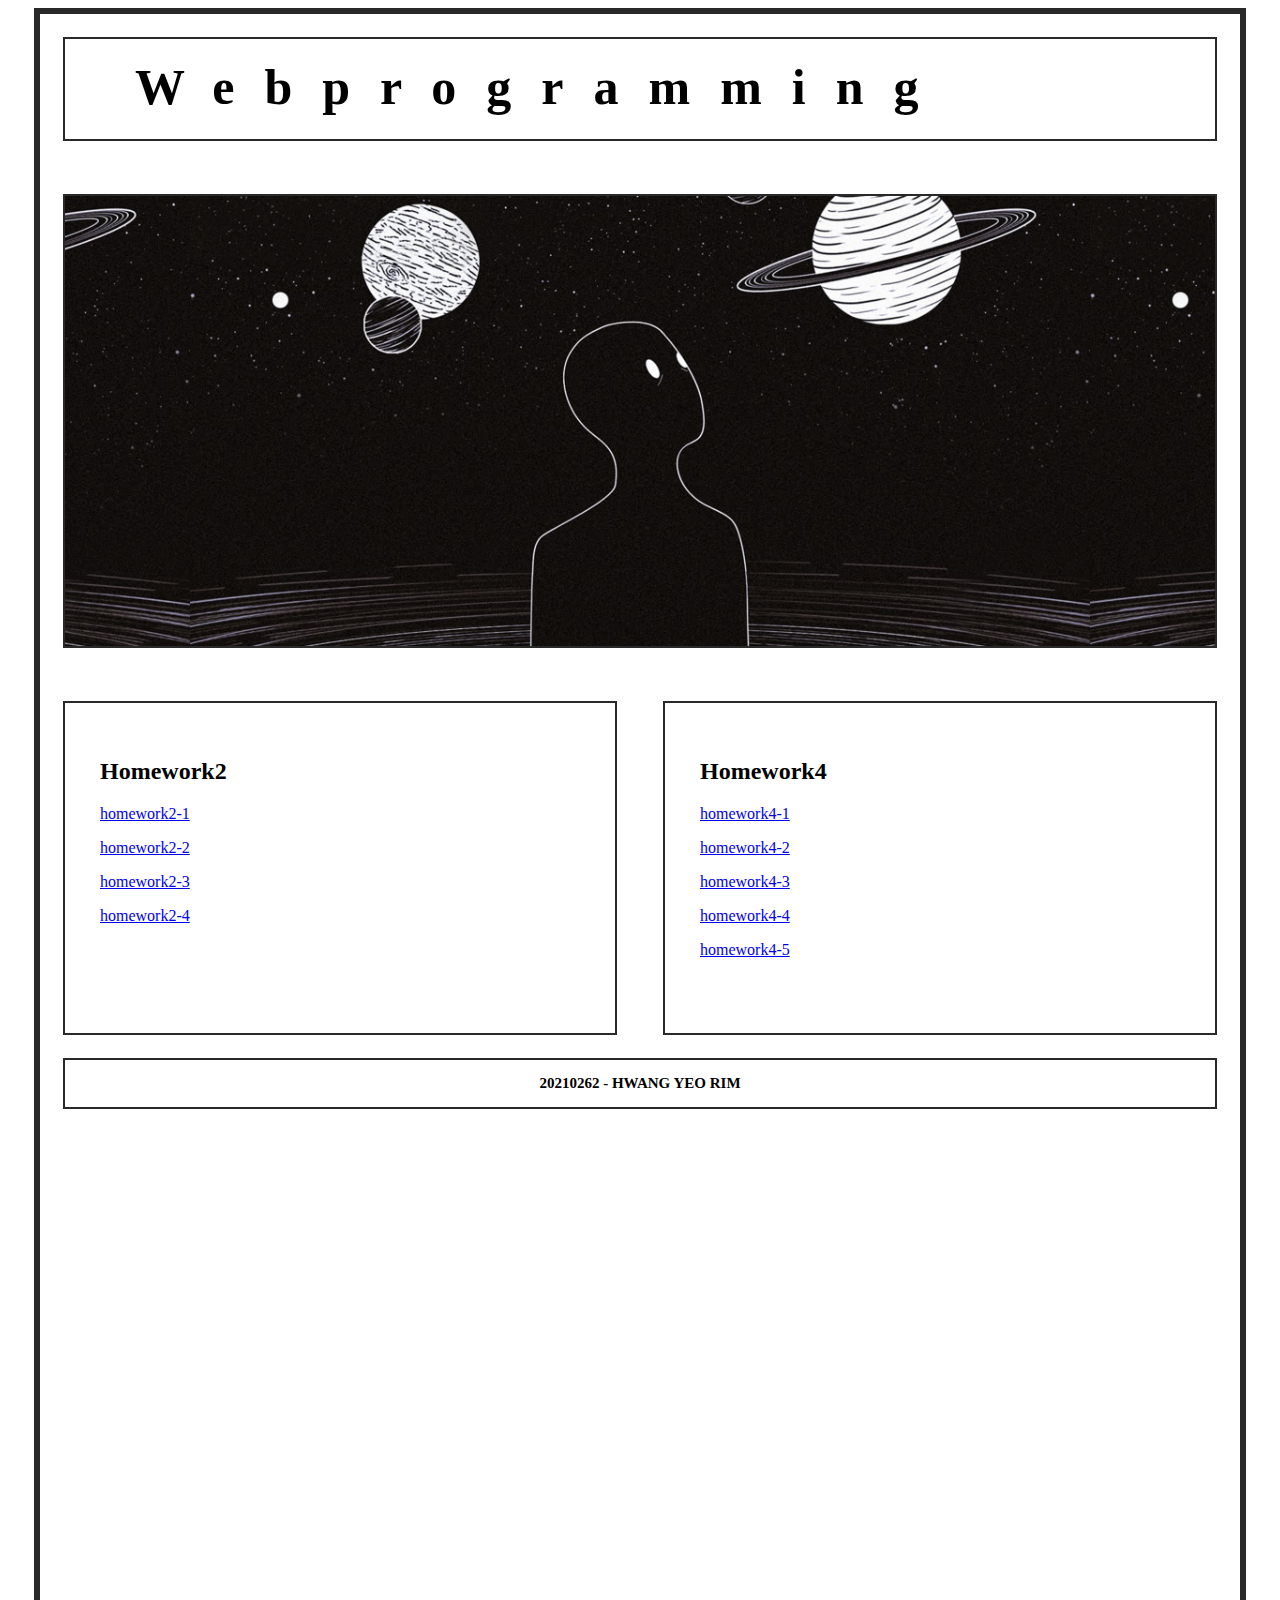
<file: index.html>
<!DOCTYPE html>
<html>
<head>
<title>Hwangyeorim</title>
<meta charset="UTF-8">
<meta name="viewport" content="width=device-width, initial-scale=1.0">
<link href="homework3.css" rel="stylesheet" type="text/css">
</head>
<body>

    <div id="home">
        <div id="title">
            <h1>Webprogramming</h1>
        </div>
        <div id="content"></div>

        
            <div id="column">
            <h2>Homework2</h2>
            <form style="margin:auto;width:100%" action="/action_page.php" target="_blank">
              <a href="homework21.html">homework2-1</a></p>
              <a href="homework22.html">homework2-2</a></p>
              <a href="homework23.html">homework2-3</a></p>
              <a href="homework24.html">homework2-4</a></p>
            </div>    
        <div id="column">
            <h2>Homework4</h2>
            <form style="margin:auto;width:100%" action="/action_page.php" target="_blank">
              <a href="homework41.html">homework4-1</a></p>
              <a href="homework42.html">homework4-2</a></p>
              <a href="homework43.html">homework4-3</a></p>
              <a href="homework44.html">homework4-4</a></p>
              <a href="homework45.html">homework4-5</a></p>
            </div>
        <div id="footer">
              <p>20210262 - HWANG YEO RIM</p>
          </div>          
          
</body>
</html>
</file>
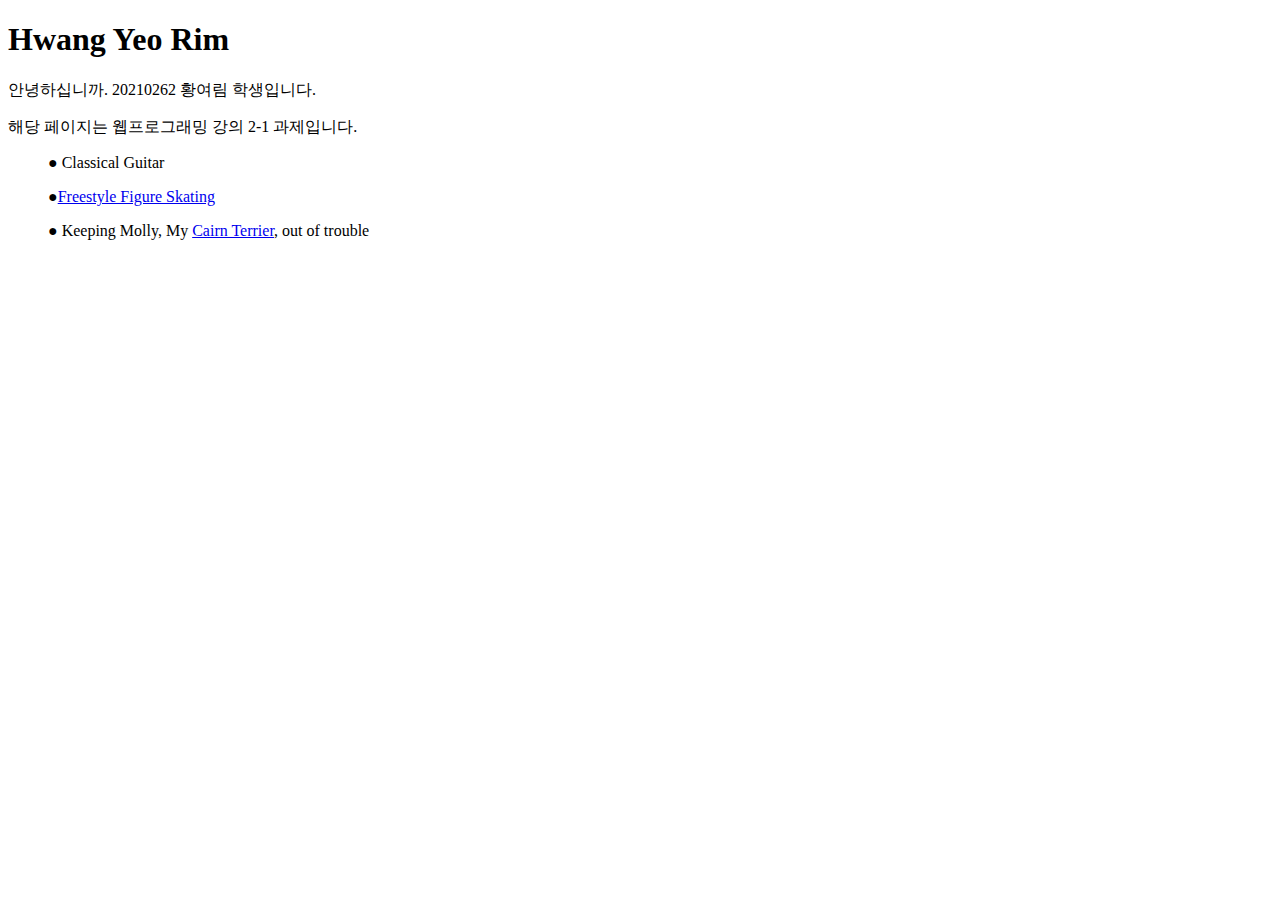
<file: homework21.html>
<!DOCTYPE html>
<html>
<body>

<h1>Hwang Yeo Rim</h1>

<p>안녕하십니까. 20210262 황여림 학생입니다.</p>
<p>해당 페이지는 웹프로그래밍 강의 2-1 과제입니다.</p>

<blockquote cite="http://www.worldwildlife.org/who/index.html">
    <p>● Classical Guitar</p>
    <p>●<a href="https://en.wikipedia.org/wiki/Figure_skating">Freestyle Figure Skating</a></p>
    <p>● Keeping Molly, My <a href="https://en.wikipedia.org/wiki/Cairn_Terrier">Cairn Terrier</a>, out of trouble</p>

</blockquote>

</body>
</html>
</file>
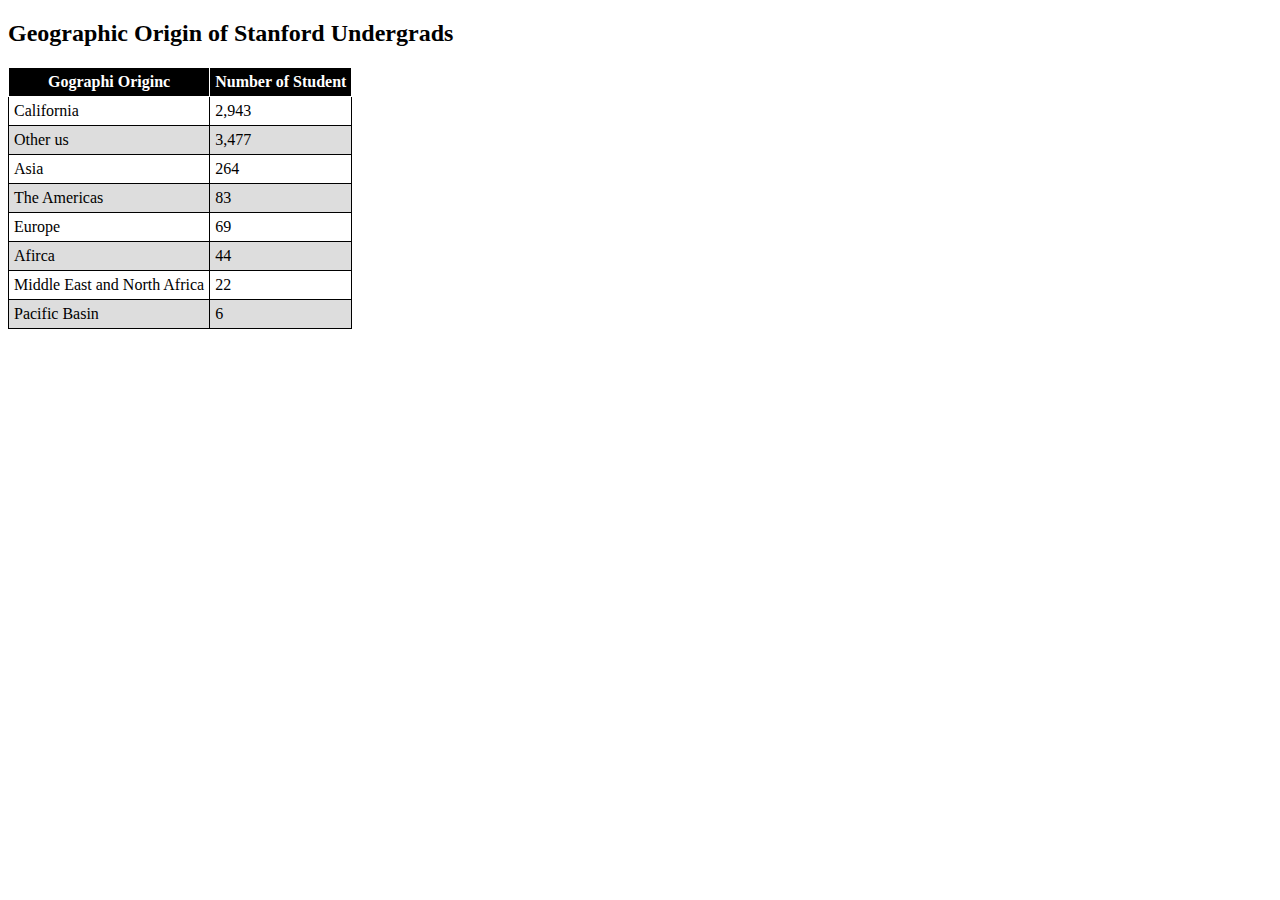
<file: homework22.html>
<!DOCTYPE html>
<html>
<head>
<style>
table, td {
  border: 1px solid black;
  border-collapse: collapse;
}
th {
border : 1px solid white;}

th, td {
  padding: 5px;
 
}

th{
  background-color:black ;
}

tr:nth-child(odd) {
  background-color: #dddddd;
 
</style>
</head>
<body>

<h2>Geographic Origin of Stanford Undergrads</h2>

<table>
  <th  style ="color: white">Gographi Originc</th>
  <th  style ="color:white">Number of Student</th>
  </tr>
  <tr>
    <td>California</td>
    <td>2,943</td>
  </tr>
  <tr>
    <td>Other us</td>
    <td>3,477</td>
  </tr>
  <tr>
    <td>Asia</td>
    <td>264</td>
  </tr>
  <tr>
    <td>The Americas</td>
    <td>83</td>
  </tr>
  <tr>
    <td>Europe</td>
    <td>69</td>
  </tr>
  <tr>
    <td>Afirca</td>
    <td>44</td>
  </tr>
  <tr>
    <td>Middle East and North Africa</td>
    <td>22</td>
  </tr>
    <tr>
    <td>Pacific Basin</td>
    <td>6</td>
  </tr>
</table>

</body>
</html>
</file>
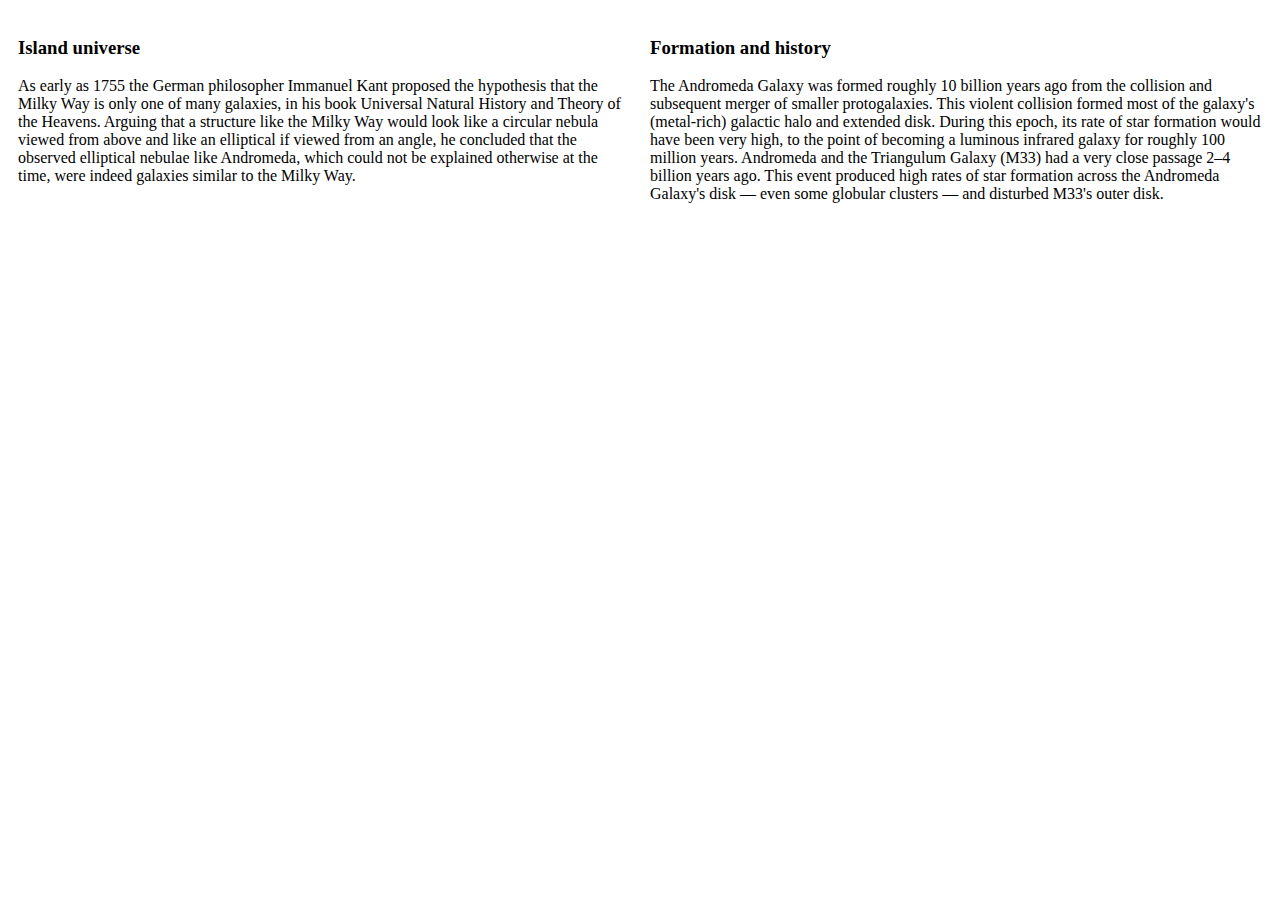
<file: homework23.html>
<!DOCTYPE html>
<html>
<head>
<style>
* {
  box-sizing: border-box;
}

/* Create two equal columns that floats next to each other */
.column {
  float: left;
  width: 50%;
  padding: 10px;
  height: 300px; /* Should be removed. Only for demonstration */
}

/* Clear floats after the columns */
.row:after {
  content: "";
  display: table;
  clear: both;
}
</style>
</head>
<body>

<div class="row">
  <div class="column">
    <h3>Island universe</h2>
    <p>As early as 1755 the German philosopher Immanuel Kant proposed the hypothesis that the Milky Way is only one of many galaxies, in his book Universal Natural History and Theory of the Heavens. Arguing that a structure like the Milky Way would look like a circular nebula viewed from above and like an elliptical if viewed from an angle, he concluded that the observed elliptical nebulae like Andromeda, which could not be explained otherwise at the time, were indeed galaxies similar to the Milky Way.</p>
  </div>
  <div class="column">
    <h3>Formation and history</h2>
    <p>The Andromeda Galaxy was formed roughly 10 billion years ago from the collision and subsequent merger of smaller protogalaxies.

        This violent collision formed most of the galaxy's (metal-rich) galactic halo and extended disk. During this epoch, its rate of star formation would have been very high, to the point of becoming a luminous infrared galaxy for roughly 100 million years. Andromeda and the Triangulum Galaxy (M33) had a very close passage 2–4 billion years ago. This event produced high rates of star formation across the Andromeda Galaxy's disk — even some globular clusters — and disturbed M33's outer disk.</p>
  </div>
</div>

</body>
</html>
</file>
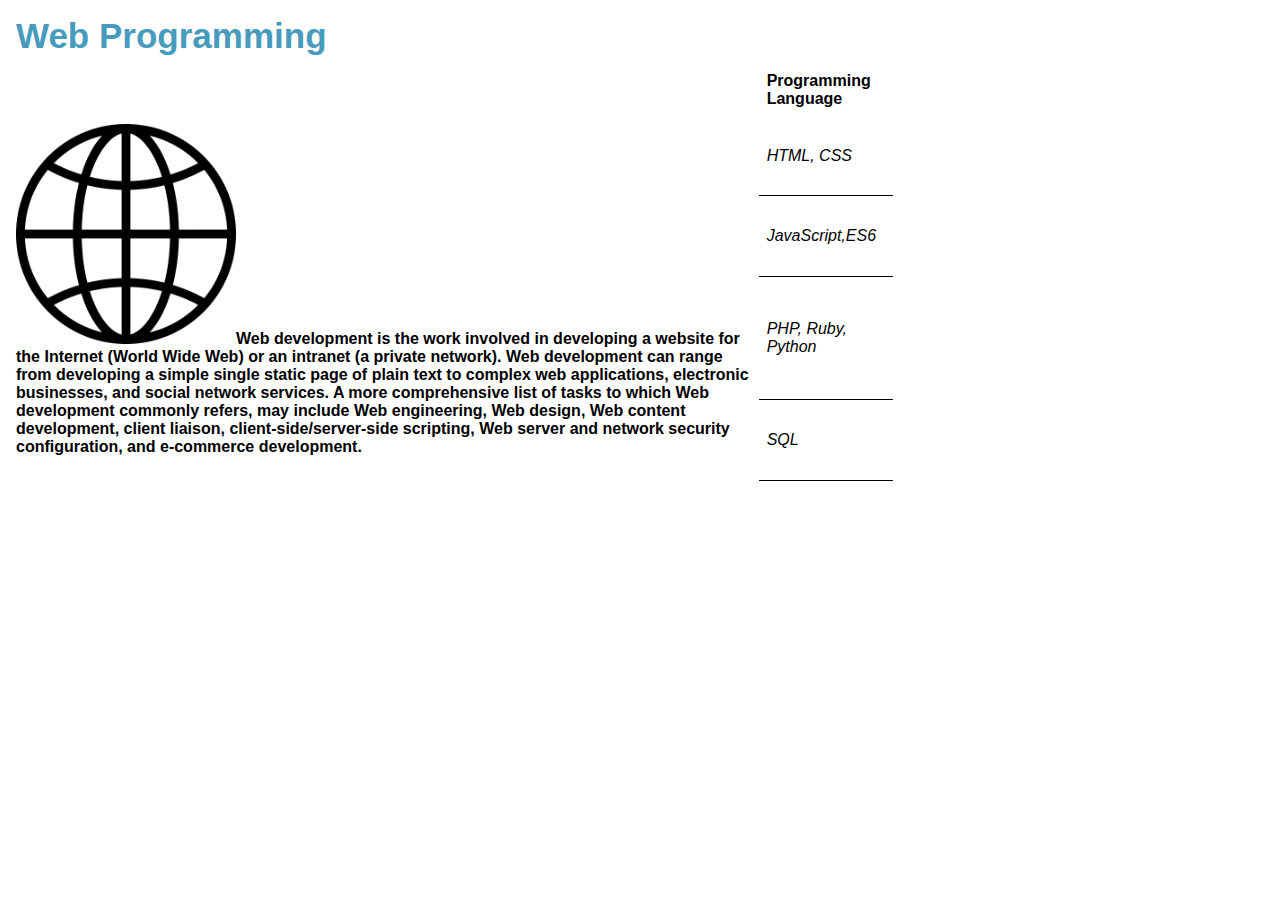
<file: homework24.html>
<!DOCTYPE html>
<html>
<head>
<style>
table {
  font-family: arial, sans-serif;
  border-collapse: collapse;
  width: 70%;
}

th, table{
border : none;
text-align: left;
padding: 8px;
}
td {
  border-bottom:1px solid black;
  text-align: left;
  padding: 8px;
}


</style>
</head>
<body>

<table>
  <tr>
    <th style="font-size:35px;color:rgb(71, 155, 189);">Web Programming</th>
  </tr>
  <tr>

</table>


<table>
  <tr>
    <th>        </th>     
    <th>Programming Language</th>
  </tr>
  <tr>
     <th rowspan="4"><img src="web.jpg" width="220" height="220">Web development is the work involved in developing a website for the Internet (World Wide Web) or an intranet (a private network). Web development can range from developing a simple single static page of plain text to complex web applications, electronic businesses, and social network services. A more comprehensive list of tasks to which Web development commonly refers, may include Web engineering, Web design, Web content development, client liaison, client-side/server-side scripting, Web server and network security configuration, and e-commerce development.</p></th>
     
   
    <td><i>HTML, CSS</i></td>
  </tr>
    <td><i>JavaScript,ES6</i></td>
  </tr>
  <tr>
    <td><i>PHP, Ruby, Python</i></td>
  </tr>
  <tr>
    <td><i>SQL</i></td>
  </tr>

</table>

</body>
</html>
</file>
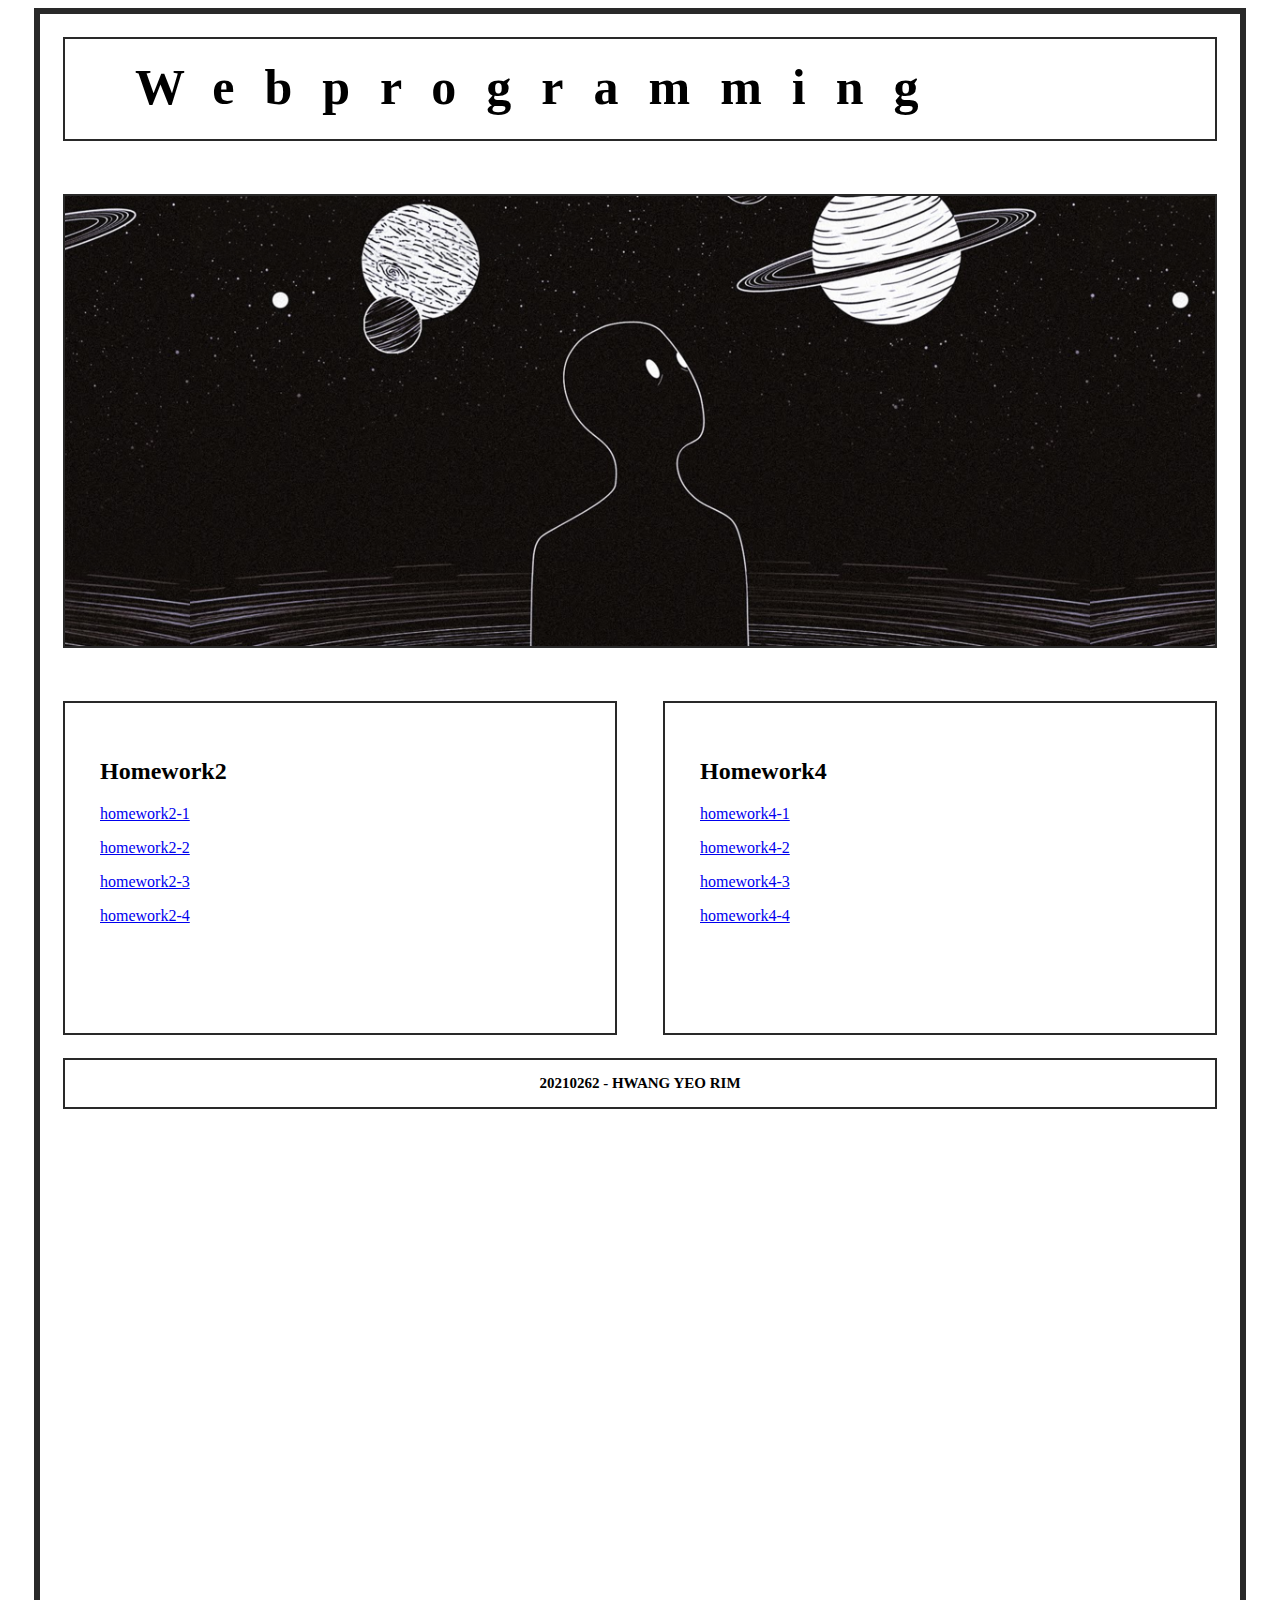
<file: homework3.html>
<!DOCTYPE html>
<html>
<head>
<title>Hwangyeorim</title>
<meta charset="UTF-8">
<meta name="viewport" content="width=device-width, initial-scale=1.0">
<link href="homework3.css" rel="stylesheet" type="text/css">
</head>
<body>

    <div id="home">
        <div id="title">
            <h1>Webprogramming</h1>
        </div>
        <div id="content"></div>

        
            <div id="column">
            <h2>Homework2</h2>
            <form style="margin:auto;width:100%" action="/action_page.php" target="_blank">
              <a href="homework21.html">homework2-1</a></p>
              <a href="homework22.html">homework2-2</a></p>
              <a href="homework23.html">homework2-3</a></p>
              <a href="homework24.html">homework2-4</a></p>
            </div>    
        <div id="column">
            <h2>Homework4</h2>
            <form style="margin:auto;width:100%" action="/action_page.php" target="_blank">
              <a href="homework41.html">homework4-1</a></p>
              <a href="homework42.html">homework4-2</a></p>
              <a href="homework43.html">homework4-3</a></p>
              <a href="homework44.html">homework4-4</a></p>
            </div>
        <div id="footer">
              <p>20210262 - HWANG YEO RIM</p>
          </div>          
          
</body>
</html>
</file>
<file: homework3.css>
#home {
    border: 6px solid rgb(41, 41, 41);
    margin: 0 auto;
    width: 1200px;
    height: 1600px;
}
div {
    border: 2px solid rgb(41, 41, 41);
    margin: 23px;
    padding: 0x;
}    
#title {
    height: 100px;
    margin-bottom: 30px;
    background-color: rgb(255, 255, 255);
}
#title h1{
    position: relative;
    font-size: 50px;
    padding-left: 70px;
    bottom: 15px;
    letter-spacing: 30px;
}
#content {
    float: left;
    width: 1150px;
    height: 450px;
    margin-bottom: 30px;
    background-image: url("calming.png");
    background-repeat: repeat-x;
    background-size: 900px;
    background-position: center;
    background-color: rgb(255, 255, 255);
}
#column {
    float: left;
    width: 40%;
    padding: 35px;
    height: 260px;
}
#row:after {
    content: "";
    display: table;
    clear: both;
}  
#footer {
    clear: both;
    background-color: rgb(255, 255, 255);
}
#footer p {
    text-align: center;
    font-size: 15px;
    font-weight: bold;
</file>
